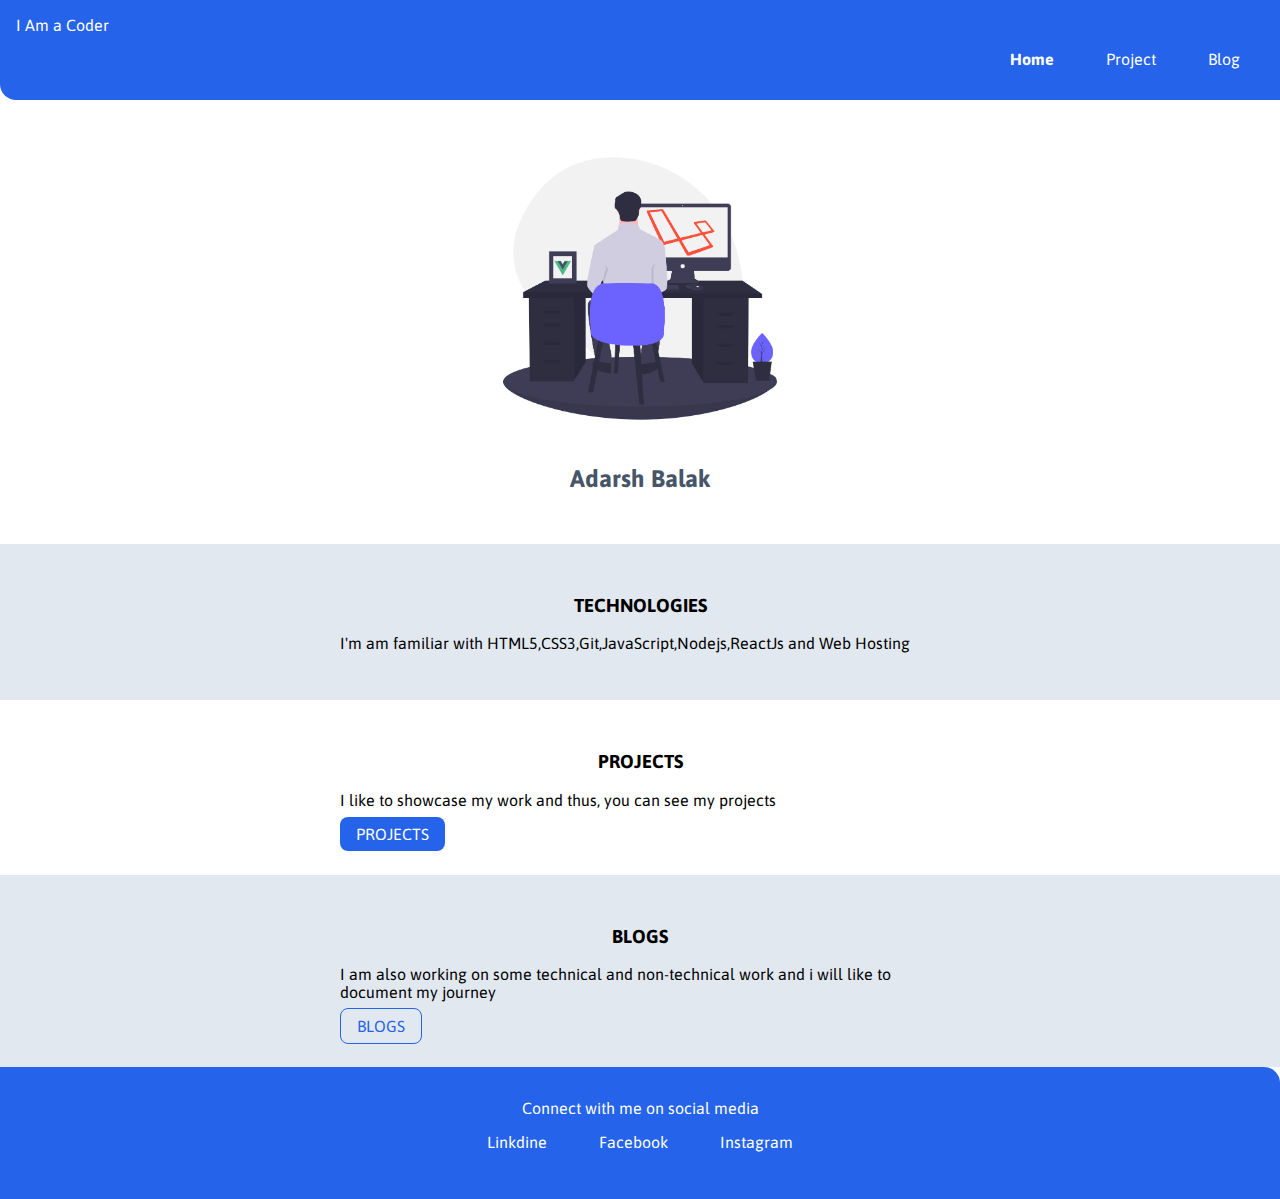
<file: index.html>
<!DOCTYPE html>
<html lang="en">
<head>
   <meta charset="UTF-8">
   <meta http-equiv="X-UA-Compatible" content="IE=edge">
   <meta name="viewport" content="width=device-width, initial-scale=1.0">
   <title>prakash</title>

   <link rel="icon" type="image/x-icon"  href="undraw_laravel_and_vue_59tp.png"/>
   
   <link href="style.css" rel="stylesheet"/>
</head>
<body>
   <nav class="navigation-container">
      <div class="nav-brand">I Am a Coder
      <ul class="non-bullet nav-pills">

       <li class="list-item-inline">
         <a  class="link link-active" href="/">Home</a>
       </li >

       <li class="list-item-inline" >
         <a class="link" href="/project.html" target="_blank">Project</a>
      </li>

      <li class="list-item-inline">
         <a class="link" href="/blog.html" target="_blank">Blog</a>
      </li>

      <ul>
      </div>

     </nav>  

     <header class="hero">
      <img  class="hero-image" src="undraw_laravel_and_vue_59tp.png">

      <h2 class="hero-heading">Adarsh Balak</h2>
     </header>

     <section class="section off-white">
      <div class="container container-center">
      <h3>TECHNOLOGIES</h3>
      <p>I'm am familiar with HTML5,CSS3,Git,JavaScript,Nodejs,ReactJs and Web Hosting</p>
      </div>
     </section>

     <section class="section">

      <div class="container container-center">
      <h3>PROJECTS</h3>
      <p> I like to showcase my work and thus, you can see my projects</p>
         <a class=" link primary-link" href="/">PROJECTS</a>
      </div>
     </section>

     <section class="section off-white">
      <div class="container container-center">
      <h3>BLOGS</h3>
      <p> I am also working on some technical and non-technical work and i will like to document my journey</p>
      <a class=" link secoundary-link" href="/">BLOGS</a>
      </div>
     </section>

     <footer class="footer">

      <div>Connect with me on social media </div>
      <ul class="non-bullet">
         <li class="list-item-inline">
             <a class="link" href="/">Linkdine</a>
         </li>
         <li class="list-item-inline">
             <a class="link"  href="https://www.google.com/url?sa=t&rct=j&q=&esrc=s&source=web&cd=&ved=2ahUKEwiBj7PRsMz8AhVcSmwGHROQAmMQFnoECA0QAQ&url=https%3A%2F%2Fwww.facebook.com%2F&usg=AOvVaw2q27ov2cpCynr72DmuSqEz">Facebook</a>
         </li>
         <li class="list-item-inline">
             <a class="link" href="/">Instagram</a>
         </li>
      </ul>

     </footer>



     

</body>
</html>
</file>
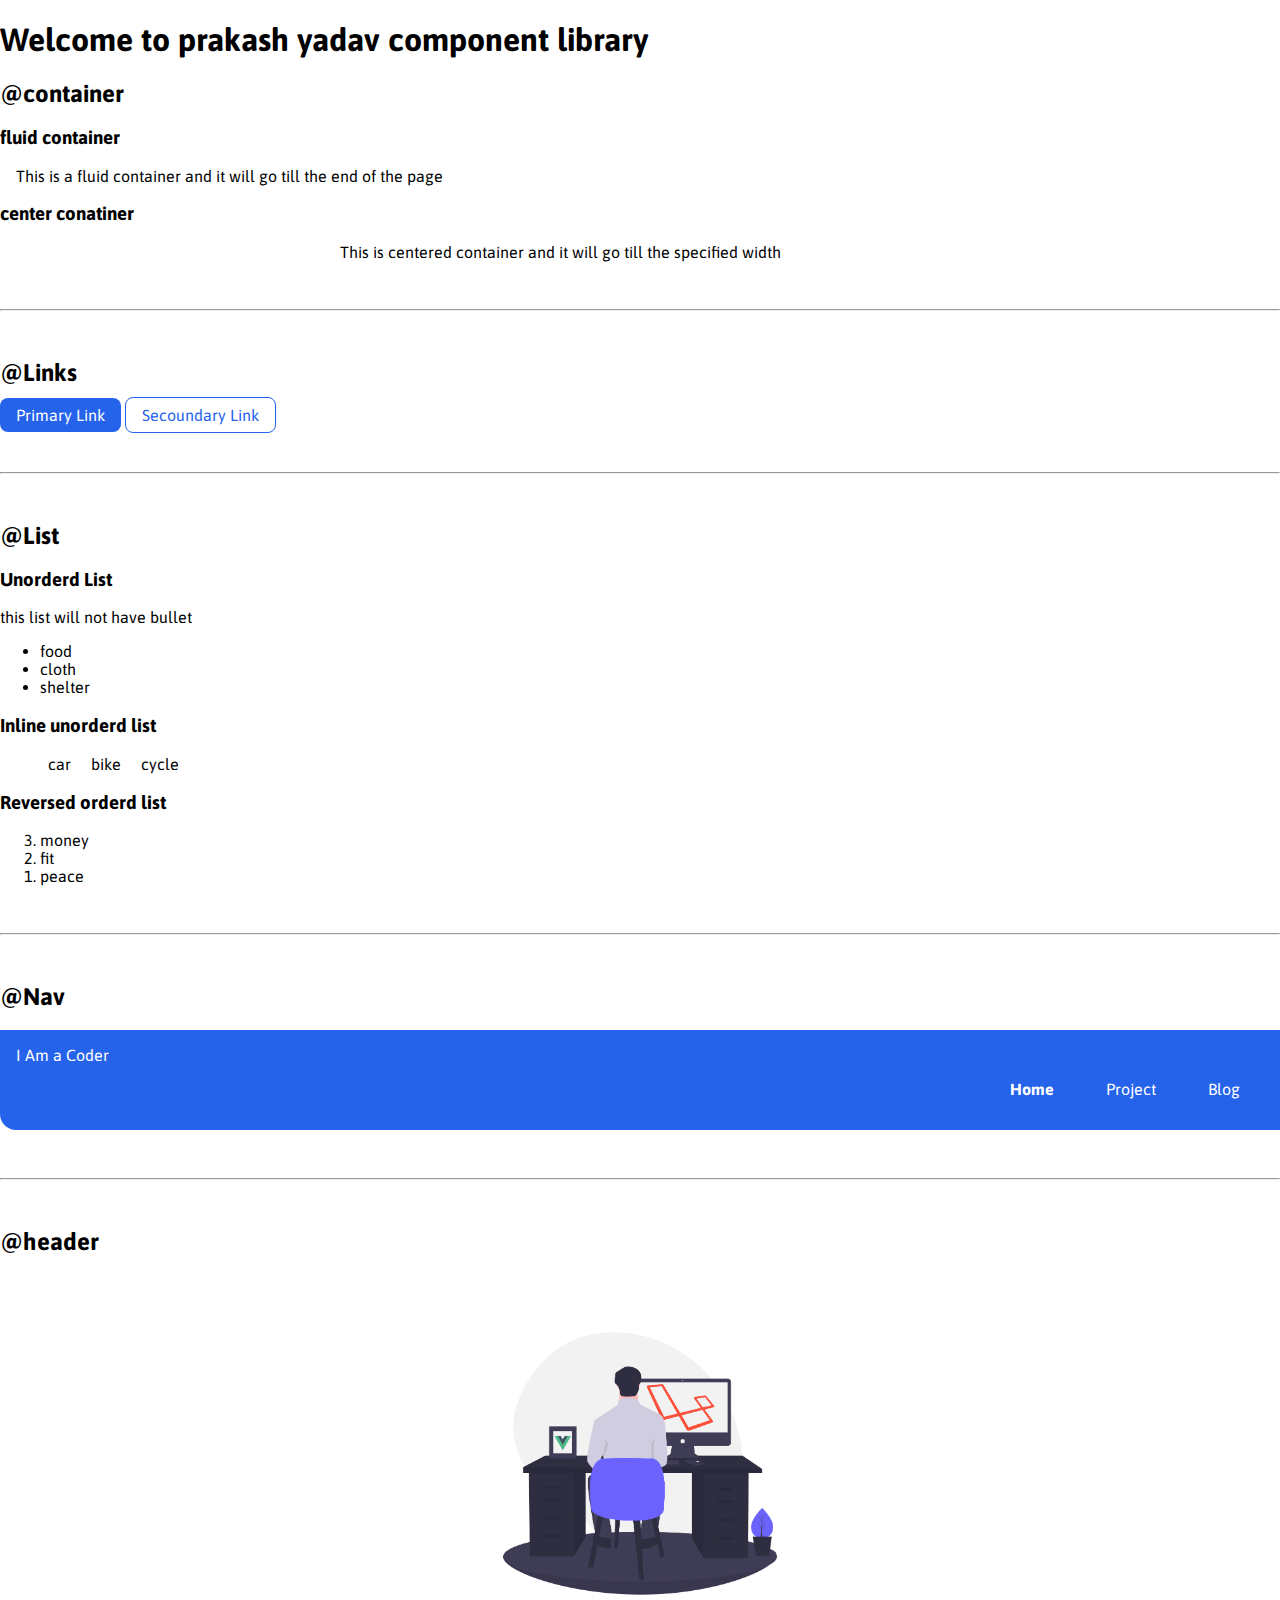
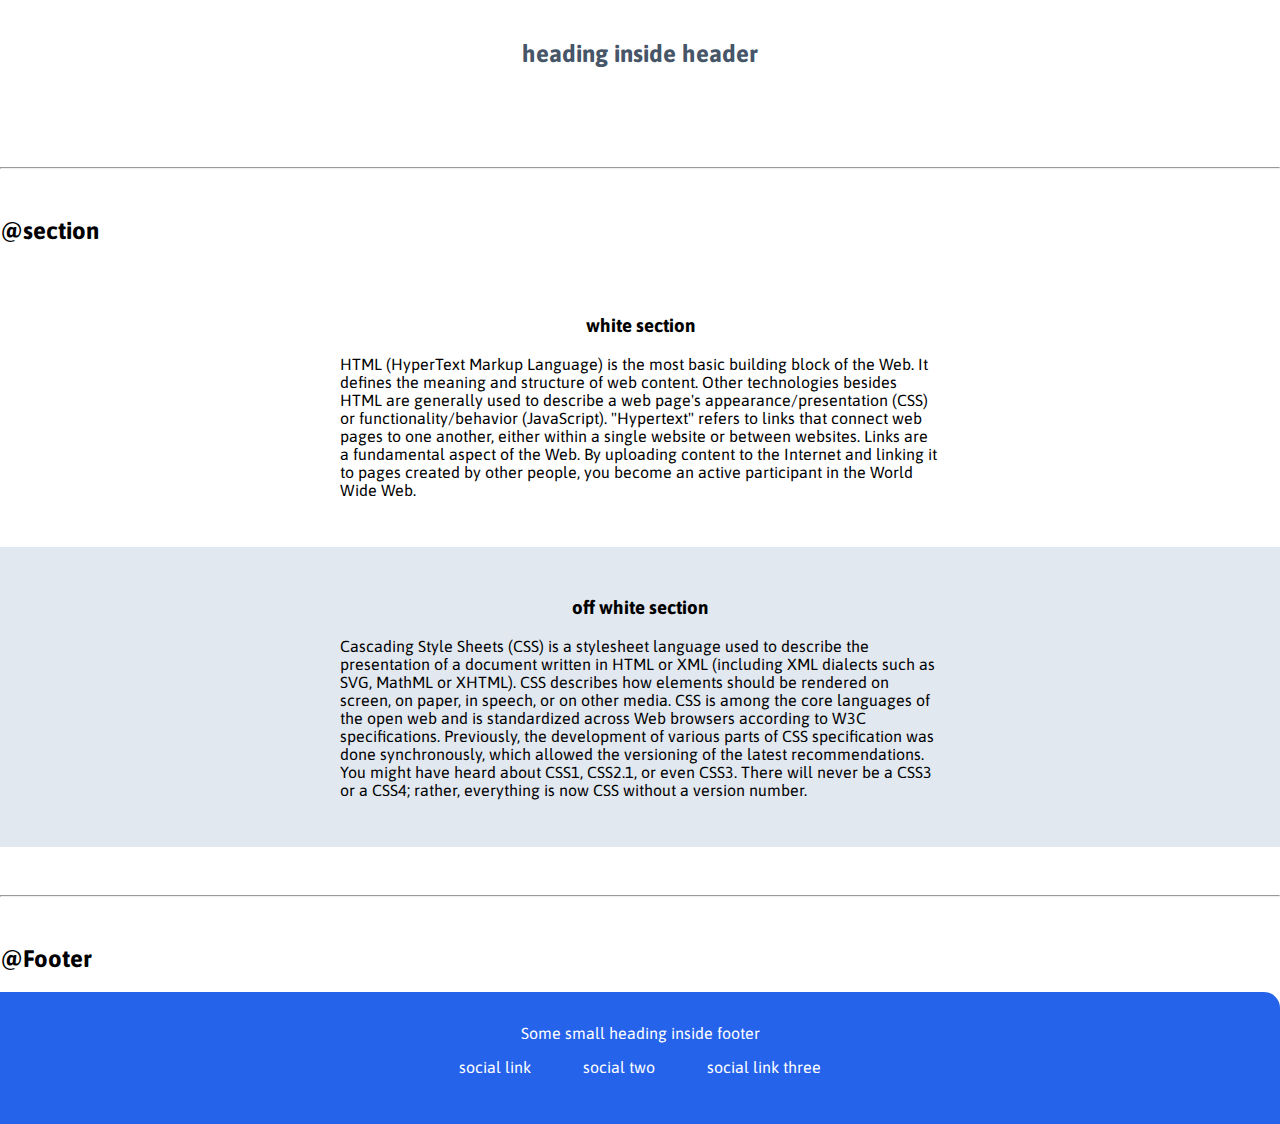
<file: component.html>
<!DOCTYPE html>
<html lang="en">
<head>
    <meta charset="UTF-8">
    <meta http-equiv="X-UA-Compatible" content="IE=edge">
    <meta name="viewport" content="width=device-width, initial-scale=1.0">
    <title>PRAKASH YADAV</title>
    <link href="/style.css" rel="stylesheet"/>

</head>
<body>
     <h1>Welcome to prakash yadav component library</h1>

     <h2>@container</h2>

     <h3>fluid container</h3>

     <div class="container container-fluid">This is a fluid container and it will go till the end of the page </div>


     <h3>center conatiner</h3>

     <div class="container container-center">This is centered container and it will go till the specified width</div>

     <hr>

     <h2>@Links</h2>
     <a class=" link primary-link" href="/">Primary Link</a>
     <a class="link secoundary-link" href="/">Secoundary Link</a>
     
     <hr>

     <h2>@List</h2>

     <h3>Unorderd List</h3>

     <p>this list will not have bullet</p>

     <ul>
      <li>food</li>
      <li >cloth</li>
      <li>shelter</li>
     </ul>

     <h3>Inline unorderd list</h3>

     <ul class="non-bullet ">
       <li class="list-item-inline">car</li>
      <li class="list-item-inline">bike</li>
      <li class="list-item-inline">cycle<li>
     </ul>

     <h3>Reversed orderd list</h3>

     <ol reversed>
      <li>money</li>
      <li>fit</li>
      <li>peace</li>
     </ol>
     <hr>

     <h2>@Nav</h2>

     <nav class="navigation-container">
      <div class="nav-brand">I Am a Coder</div>
      <ul class="non-bullet nav-pills">

       <li class="list-item-inline">
         <a  class="link link-active" href="/">Home</a>
       </li >

       <li class="list-item-inline" >
         <a class="link" href="/">Project</a>
      </li>

      <li class="list-item-inline">
         <a class="link" href="/">Blog</a>
      </li>

      <ul>

     </nav>

     <hr>

     <h2>@header</h2>

     <header class="hero">
      <img  class="hero-image" src="undraw_laravel_and_vue_59tp.png">

      <h2 class="hero-heading">heading inside header</h2>
     </header>

     <hr>

     <h2>@section</h2>
     <section class="section">

      <div class="container container-center">
      <h3>white section</h3>
      <p>HTML (HyperText Markup Language) is the most basic building block of the Web. It defines the meaning and structure of web content. Other technologies besides HTML are generally used to describe a web page's appearance/presentation (CSS) or functionality/behavior (JavaScript).

         "Hypertext" refers to links that connect web pages to one another, either within a single website or between websites. Links are a fundamental aspect of the Web. By uploading content to the Internet and linking it to pages created by other people, you become an active participant in the World Wide Web.</p>
      </div>
     </section>

     <section class="section off-white">
      <div class="container container-center">
      <h3>off white section</h3>
      <p>Cascading Style Sheets (CSS) is a stylesheet language used to describe the presentation of a document written in HTML or XML (including XML dialects such as SVG, MathML or XHTML). CSS describes how elements should be rendered on screen, on paper, in speech, or on other media.

         CSS is among the core languages of the open web and is standardized across Web browsers according to W3C specifications. Previously, the development of various parts of CSS specification was done synchronously, which allowed the versioning of the latest recommendations. You might have heard about CSS1, CSS2.1, or even CSS3. There will never be a CSS3 or a CSS4; rather, everything is now CSS without a version number.</p>
      </div>
     </section>

     <hr>

     <h2>@Footer</h2>

     <footer class="footer">

      <div>Some small heading inside footer</div>
      <ul class="non-bullet">
         <li class="list-item-inline">
             <a class="link" href="/">social link</a>
         </li>
         <li class="list-item-inline">
             <a class="link"  href="/">social two</a>
         </li>
         <li class="list-item-inline">
             <a class="link" href="/"> social link three</a>
         </li>
      </ul>

     </footer>








</html>
</file>
<file: style.css>
@import url('https://fonts.googleapis.com/css2?family=Asap:wght@300&display=swap');

:root{

    --primary-color:#2563eb;
    --dark-gray:#475569;
    --off-white:#e2e8f0;
}

.primary-link:hover {
    background-color: red;
  }

hr{
    margin: 3rem  0rem ;
}

body{

    font-family: 'Asap', sans-serif;
    margin: 0px;
}

/**container**/

.container{

    padding-left: 1rem; 
    padding-right: 1rem;
}

.container-center{

    max-width: 600px;
    margin:auto;
}

/**Links**/

.link{

    text-decoration: none;
    padding: 0.5rem 1rem ;
}

.primary-link {

   background-color:var(--primary-color);
   border-radius: 0.5rem ;
   color: white;
}

.secoundary-link{

    color: var(--primary-color);
    border-radius: 0.5rem;
    border:1px solid var(--primary-color);
}

/**List**/

.non-bullet{

    list-style: none;
}

.list-item-inline{

    display: inline ;
    padding: 0rem 0.5rem ;
}
 
/**Navigation**/

.nav-brand a:hover {
    background-color:#ddd;
    color:var(--dark-gray);
    
}

.navigation-container{

    background-color: var(--primary-color);
    color:white;
    padding:1rem;
    border-bottom-left-radius: 1rem ;
}

.navigation-container .nav-pills{

    text-align: right ;
}

.navigation-container .link{

   color: white;
   
}

.navigation-container.nav-brand{

    font-weight: bold;

    font-size: 1.1rem;
}

.navigation-container .link-active{

    font-weight: bold ;
}

/**Heading**/

.hero{

    padding: 2rem;
}

.hero-image{

    max-width: 350px;
    display: block ;
    margin: auto ;
}

.hero .hero-heading{

    text-align: center;
    color: var(--dark-gray);
    
    font-weight: 600px;
}

/**Section**/
.section{

    padding: 2rem ;
}
.section h3{

    text-align: center;
}

 .off-white{

   background-color: var(--off-white);
}

/**Footer**/

.footer{

    background-color:var(--primary-color);
    padding: 2rem 1rem ;
    text-align: center;
    color: white;
    border-top-right-radius: 1rem;
}

.footer .link{

    color:white;
}

.footer ul{

    padding-inline-start: 0px;
}
</file>
